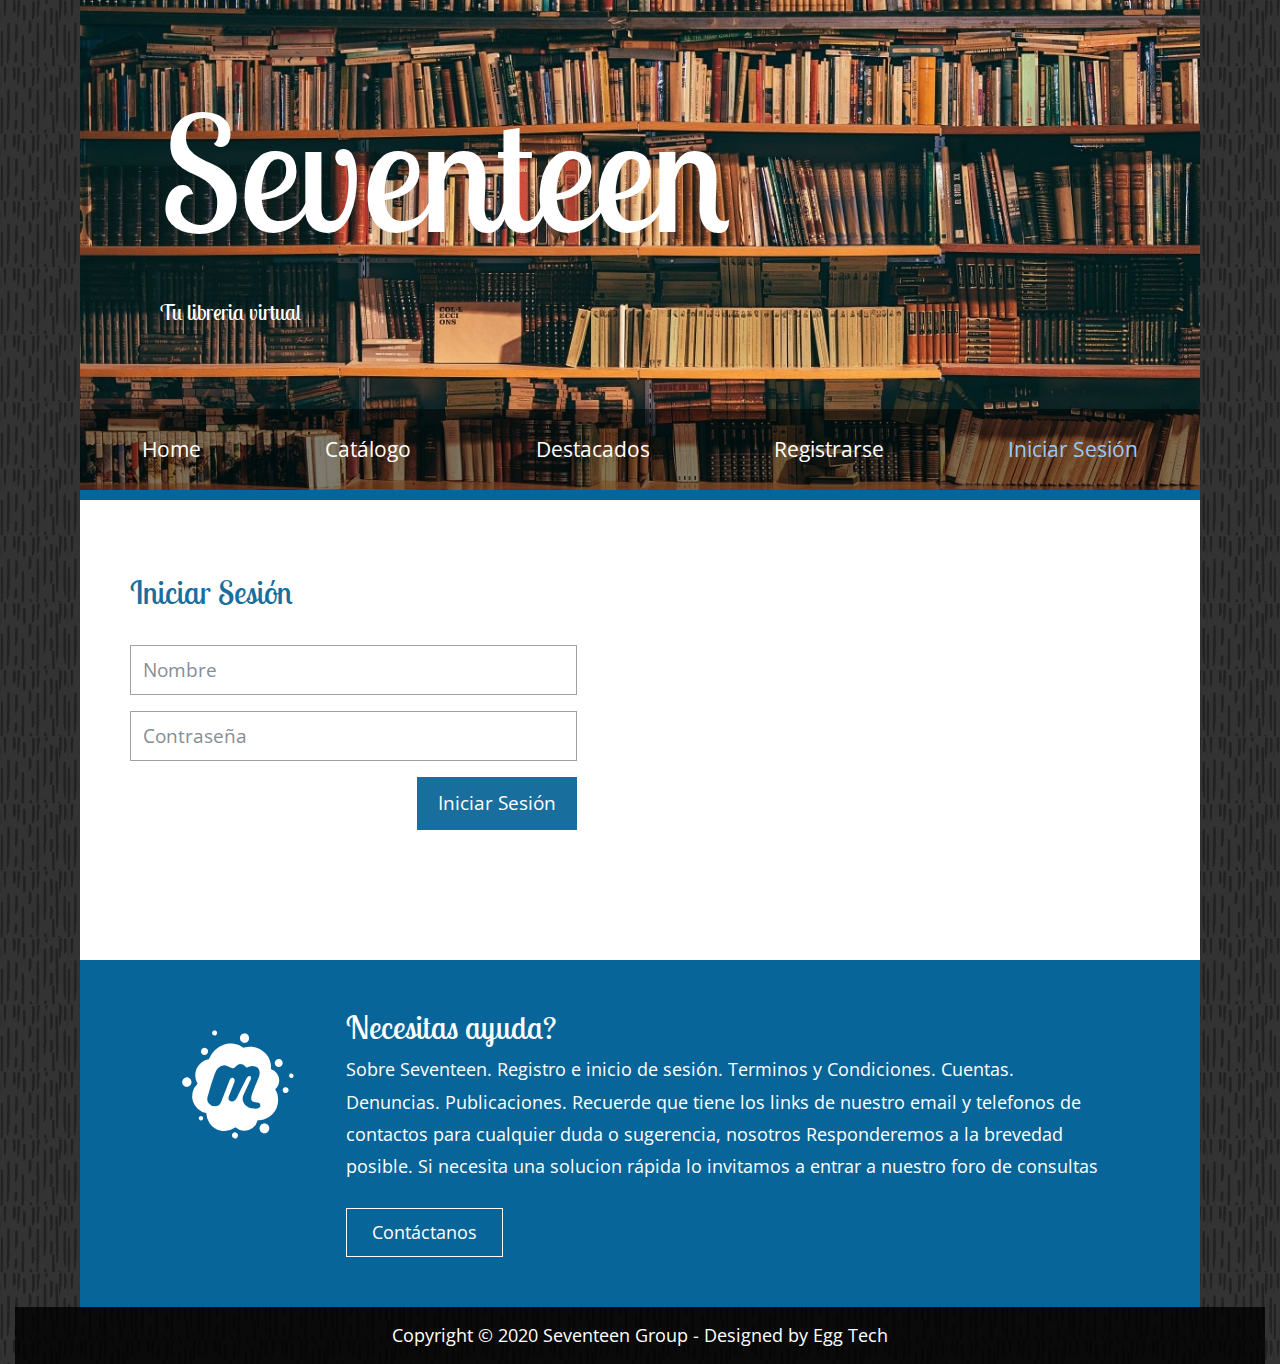
<file: login.html>
<!DOCTYPE html>
<html lang="es">
<head>
    <meta charset="utf-8">
    <meta http-equiv="X-UA-Compatible" content="IE=edge">
    <meta name="viewport" content="width=device-width, initial-scale=1">
<!--

Template 2092 Shelf

http://www.tooplate.com/view/2092-shelf

-->
    <title>SEVENTEEN - Tu libreria virtual</title>

    <!-- load stylesheets -->
    <link rel="stylesheet" href="https://fonts.googleapis.com/css?family=Open+Sans:300,400">  <!-- Google web font "Open Sans" -->
    <link href="https://fonts.googleapis.com/css?family=Lobster+Two&display=swap" rel="stylesheet">
    <link rel="stylesheet" href="font-awesome-4.7.0/css/font-awesome.min.css">                <!-- Font Awesome -->
    <link rel="stylesheet" href="css/bootstrap.min.css">                                      <!-- Bootstrap style -->
    <link rel="stylesheet" href="css/tooplate-style.css">                                   <!-- Templatemo style -->

 
</head>

    <body>
        
        <div class="container">
            <header class="tm-site-header">
                <h1 class="tm-site-name">Seventeen</h1>
                <p class="tm-site-description">Tu libreria virtual</p>
                
                <nav class="navbar navbar-expand-md tm-main-nav-container">
                    <button class="navbar-toggler" type="button" data-toggle="collapse" data-target="#tmMainNav" aria-controls="tmMainNav" aria-expanded="false" aria-label="Toggle navigation">
                            <i class="fa fa-bars"></i>
                    </button>

                    <div class="collapse navbar-collapse tm-main-nav" id="tmMainNav">
                        <ul class="nav nav-fill tm-main-nav-ul">
                            <li class="nav-item"><a class="nav-link" href="index.html">Home</a></li>
                            <li class="nav-item"><a class="nav-link" href="catalogo.html">Catálogo</a></li>
                            <li class="nav-item"><a class="nav-link" href="destacados.html">Destacados</a></li>
                            <li class="nav-item"><a class="nav-link" href="registrarse.html">Registrarse</a></li>
                            <li class="nav-item"><a class="nav-link active" href="login.html">Iniciar Sesión</a></li>
                        </ul>
                    </div>
                </nav>
                
            </header>
            
            <div class="tm-main-content">
                <section class="row tm-margin-b-l">
                    <div class="col-12">
                        <h2 class="tm-blue-text tm-margin-b-p">Iniciar Sesión</h2>
                    </div>
                    <div class="col-md-6 col-sm-12 mb-md-0 mb-5 tm-overflow-auto">         
                        <div class="mr-lg-5">
                             <form action="#" method="post" class="tm-contact-form">
                                <div class="form-group">
                                    <input type="text" id="contact_name" name="contact_name" class="form-control" placeholder="Nombre"  required/>
                                </div>
                                <div class="form-group">                                                        
                                    <input type="email" id="contact_email" name="contact_email" class="form-control" placeholder="Contraseña"  required/>
                                </div>
                                
                                <button type="submit" class="tm-btn tm-btn-blue float-right">Iniciar Sesión</button>
                            </form>                          
                        </div>                                       
                    </div>
                    
                        
                    </div>
                
                </section>


                

                <section class="media tm-highlight tm-highlight-w-icon">

                    <div class="tm-highlight-icon">
                        <i class="fa tm-fa-6x fa-meetup"></i>    
                    </div>                    

                    <div class="media-body">
                        <header>
                            <h2>Necesitas ayuda?</h2>
                        </header>
                        <p class="tm-margin-b">Sobre Seventeen. Registro e inicio de sesión. Terminos y Condiciones. Cuentas. 
                        Denuncias. Publicaciones. Recuerde que tiene los links de nuestro email y telefonos de contactos para cualquier duda o sugerencia, nosotros Responderemos a la brevedad posible.
                        Si necesita una solucion rápida lo invitamos a entrar a nuestro foro de consultas</p>
                        <a href="https://eggeducacion.com/" class="tm-white-bordered-btn">Contáctanos</a>
                    </div>                    
                </section>
            </div>

            <footer>
                Copyright &copy; <span class="tm-current-year">2020</span> Seventeen Group
                
                - Designed by Egg Tech
            </footer>    
        </div>
        
        <script src="js/jquery-1.11.3.min.js"></script>         <!-- jQuery (https://jquery.com/download/) -->
        <script src="js/popper.min.js"></script>                <!-- Popper (https://popper.js.org/) -->
        <script src="js/bootstrap.min.js"></script>             <!-- Bootstrap (https://getbootstrap.com/) -->
                    

</body>
</html>
</file>
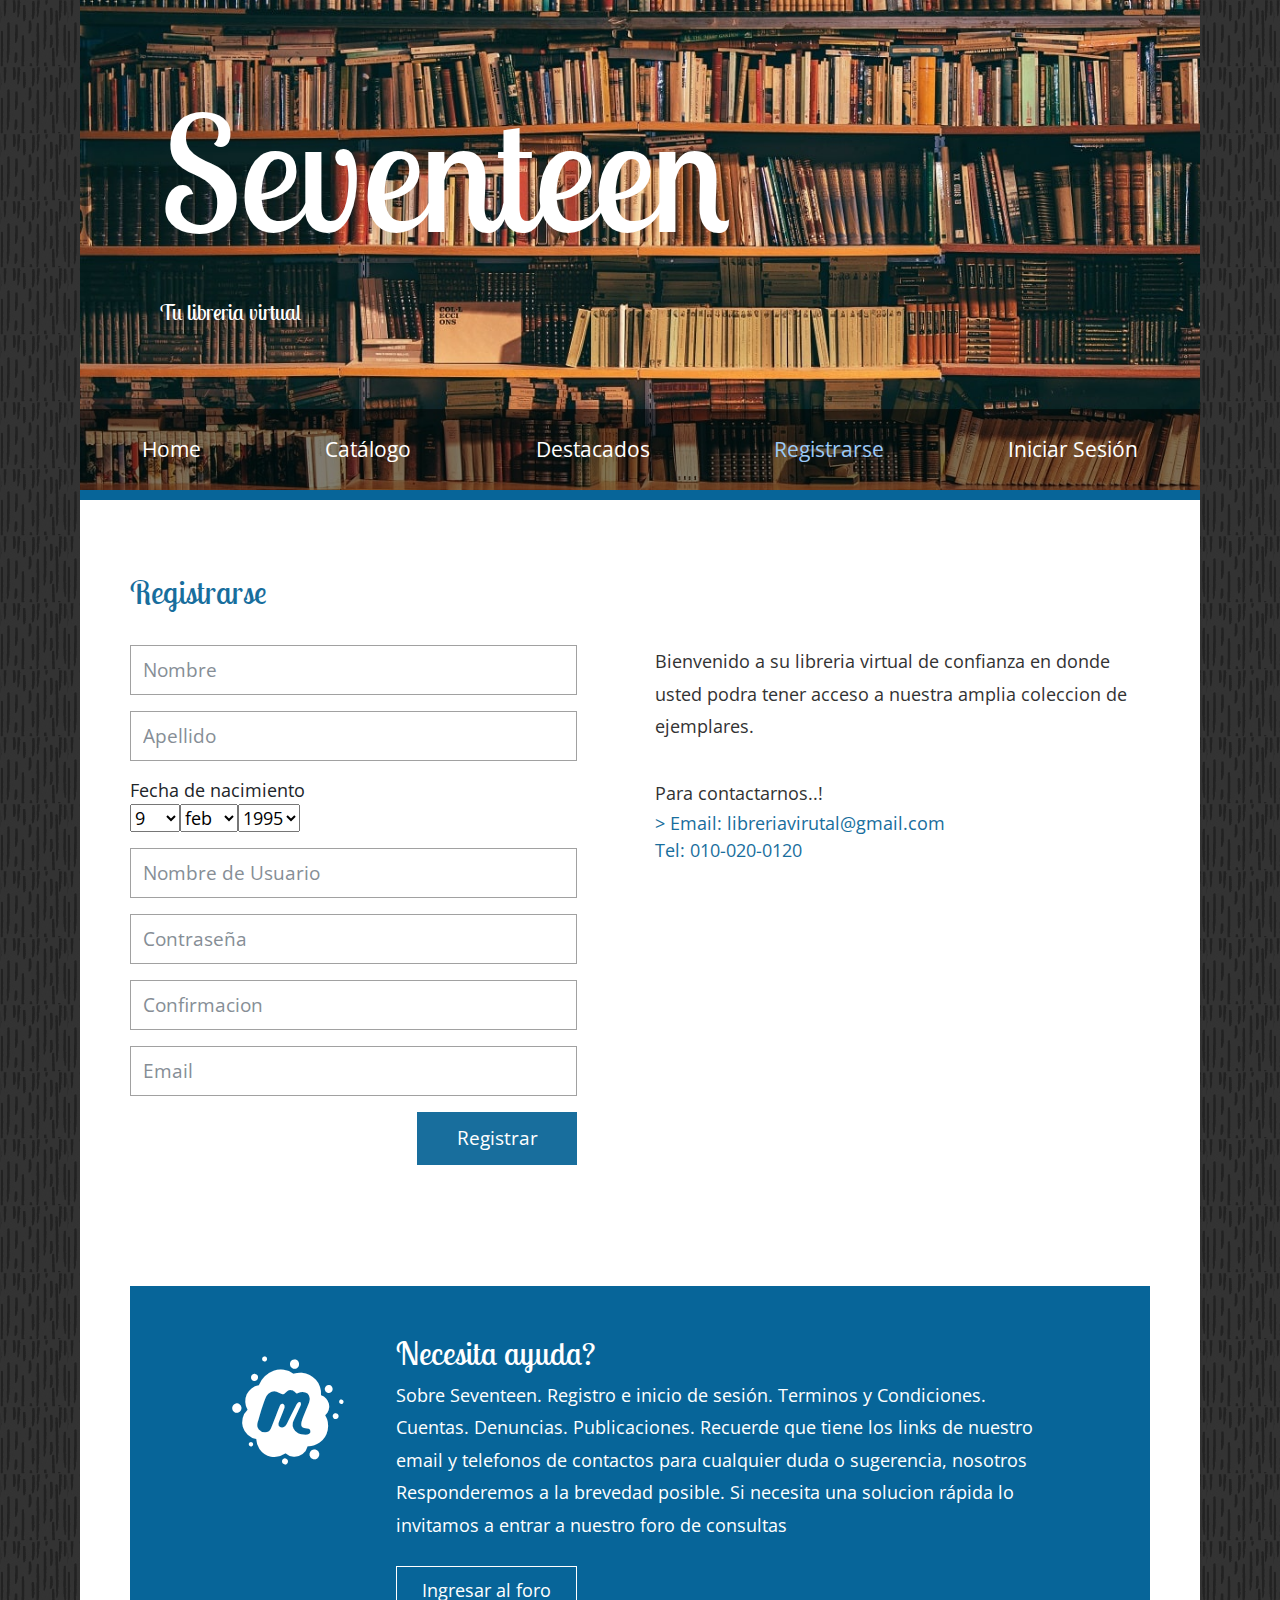
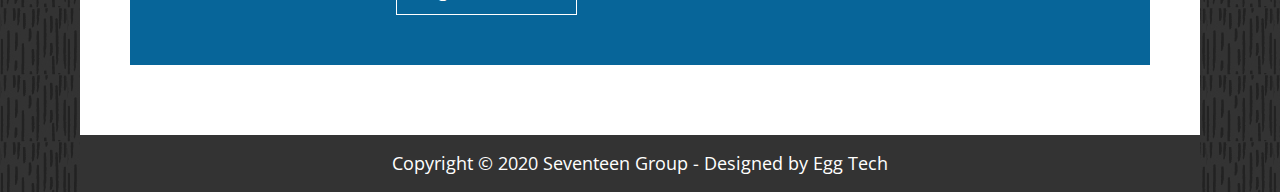
<file: registrarse.html>
<!DOCTYPE html>
<html lang="es">
<head>
    <meta charset="utf-8">
    <meta http-equiv="X-UA-Compatible" content="IE=edge">
    <meta name="viewport" content="width=device-width, initial-scale=1">
    <title>SEVENTEEN - Tu libreria virtual</title>

    <link rel="stylesheet" href="https://fonts.googleapis.com/css?family=Open+Sans:300,400"> 
    
    <link href="https://fonts.googleapis.com/css?family=Lobster+Two&display=swap" rel="stylesheet"><link rel="stylesheet" href="font-awesome-4.7.0/css/font-awesome.min.css">              
    <link rel="stylesheet" href="css/bootstrap.min.css">                                    
    <link rel="stylesheet" href="css/tooplate-style.css">                                   

</head>

    <body>
        
        <div class="container">
            <header class="tm-site-header">
                <h1 class="tm-site-name">Seventeen</h1>
                <p class="tm-site-description">Tu libreria virtual</p>
                
                <nav class="navbar navbar-expand-md tm-main-nav-container">
                    <button class="navbar-toggler" type="button" data-toggle="collapse" data-target="#tmMainNav" aria-controls="tmMainNav" aria-expanded="false" aria-label="Toggle navigation">
                            <i class="fa fa-bars"></i>
                    </button>

                    <div class="collapse navbar-collapse tm-main-nav" id="tmMainNav">
                        <ul class="nav nav-fill tm-main-nav-ul">
                            <li class="nav-item"><a class="nav-link" href="index.html">Home</a></li>
                            <li class="nav-item"><a class="nav-link" href="catalogo.html">Catálogo</a></li>
                            <li class="nav-item"><a class="nav-link" href="destacados.html">Destacados</a></li>
                            <li class="nav-item"><a class="nav-link active" href="registrarse.html">Registrarse</a></li>
                            <li class="nav-item"><a class="nav-link" href="login.html">Iniciar Sesión</a></li>
                        </ul>
                    </div>
                </nav>
                
            </header>
            
            <div class="tm-main-content">
                <section class="row tm-margin-b-l">
                    <div class="col-12">
                        <h2 class="tm-blue-text tm-margin-b-p">Registrarse</h2>
                    </div>
                    <div class="col-md-6 col-sm-12 mb-md-0 mb-5 tm-overflow-auto">         
                        <div class="mr-lg-5">
                            
                                <form action="#" method="post" class="tm-contact-form">
                                <div class="form-group">
                                    <input type="email" id="contact_name" name="contact_name" class="form-control" placeholder="Nombre"  required/>
                                </div>
                                <div class="form-group">
                                    <input type="email" id="contact_name" name="contact_name" class="form-control" placeholder="Apellido"  required/>
                                </div>
                                <div class="form-group" id="contact_name"><div class="mtm mbs _2_68">Fecha de nacimiento</div><div class="_5k_5"><span class="_5k_4" data-type="selectors" data-name="birthday_wrapper" id="u_0_x"><span><select class="_5dba _8esg" aria-label="Día" name="birthday_day" id="day" title="Día"><option value="0">Día</option><option value="1">1</option><option value="2">2</option><option value="3">3</option><option value="4">4</option><option value="5">5</option><option value="6">6</option><option value="7">7</option><option value="8">8</option><option value="9" selected="1">9</option><option value="10">10</option><option value="11">11</option><option value="12">12</option><option value="13">13</option><option value="14">14</option><option value="15">15</option><option value="16">16</option><option value="17">17</option><option value="18">18</option><option value="19">19</option><option value="20">20</option><option value="21">21</option><option value="22">22</option><option value="23">23</option><option value="24">24</option><option value="25">25</option><option value="26">26</option><option value="27">27</option><option value="28">28</option><option value="29">29</option><option value="30">30</option><option value="31">31</option></select><select class="_5dba _8esg" aria-label="Mes" name="birthday_month" id="month" title="Mes"><option value="0">Mes</option><option value="1">ene</option><option value="2" selected="1">feb</option><option value="3">mar</option><option value="4">abr</option><option value="5">may</option><option value="6">jun</option><option value="7">jul</option><option value="8">ago</option><option value="9">sep</option><option value="10">oct</option><option value="11">nov</option><option value="12">dic</option></select><select class="_5dba _8esg" aria-label="Año" name="birthday_year" id="year" title="Año"><option value="0">Año</option><option value="2020">2020</option><option value="2019">2019</option><option value="2018">2018</option><option value="2017">2017</option><option value="2016">2016</option><option value="2015">2015</option><option value="2014">2014</option><option value="2013">2013</option><option value="2012">2012</option><option value="2011">2011</option><option value="2010">2010</option><option value="2009">2009</option><option value="2008">2008</option><option value="2007">2007</option><option value="2006">2006</option><option value="2005">2005</option><option value="2004">2004</option><option value="2003">2003</option><option value="2002">2002</option><option value="2001">2001</option><option value="2000">2000</option><option value="1999">1999</option><option value="1998">1998</option><option value="1997">1997</option><option value="1996">1996</option><option value="1995" selected="1">1995</option><option value="1994">1994</option><option value="1993">1993</option><option value="1992">1992</option><option value="1991">1991</option><option value="1990">1990</option><option value="1989">1989</option><option value="1988">1988</option><option value="1987">1987</option><option value="1986">1986</option><option value="1985">1985</option><option value="1984">1984</option><option value="1983">1983</option><option value="1982">1982</option><option value="1981">1981</option><option value="1980">1980</option><option value="1979">1979</option><option value="1978">1978</option><option value="1977">1977</option><option value="1976">1976</option><option value="1975">1975</option><option value="1974">1974</option><option value="1973">1973</option><option value="1972">1972</option><option value="1971">1971</option><option value="1970">1970</option><option value="1969">1969</option><option value="1968">1968</option><option value="1967">1967</option><option value="1966">1966</option><option value="1965">1965</option><option value="1964">1964</option><option value="1963">1963</option><option value="1962">1962</option><option value="1961">1961</option><option value="1960">1960</option><option value="1959">1959</option><option value="1958">1958</option><option value="1957">1957</option><option value="1956">1956</option><option value="1955">1955</option><option value="1954">1954</option><option value="1953">1953</option><option value="1952">1952</option><option value="1951">1951</option><option value="1950">1950</option><option value="1949">1949</option><option value="1948">1948</option><option value="1947">1947</option><option value="1946">1946</option><option value="1945">1945</option><option value="1944">1944</option><option value="1943">1943</option><option value="1942">1942</option><option value="1941">1941</option><option value="1940">1940</option><option value="1939">1939</option><option value="1938">1938</option><option value="1937">1937</option><option value="1936">1936</option><option value="1935">1935</option><option value="1934">1934</option><option value="1933">1933</option><option value="1932">1932</option><option value="1931">1931</option><option value="1930">1930</option><option value="1929">1929</option><option value="1928">1928</option><option value="1927">1927</option><option value="1926">1926</option><option value="1925">1925</option><option value="1924">1924</option><option value="1923">1923</option><option value="1922">1922</option><option value="1921">1921</option><option value="1920">1920</option><option value="1919">1919</option><option value="1918">1918</option><option value="1917">1917</option><option value="1916">1916</option><option value="1915">1915</option><option value="1914">1914</option><option value="1913">1913</option><option value="1912">1912</option><option value="1911">1911</option><option value="1910">1910</option><option value="1909">1909</option><option value="1908">1908</option><option value="1907">1907</option><option value="1906">1906</option><option value="1905">1905</option></select></span></span><a class="_58ms mlm" id="birthday-help" href="#" title="Haz clic para obtener más información" role="button"><i class="img sp_rRKxJsbTRhg sx_6c62fb"></i></a><i class="_5dbc _5k_6 img sp_rRKxJsbTRhg sx_65aab8"></i><i class="_5dbd _5k_7 img sp_rRKxJsbTRhg sx_d27d1f"></i><div class="_1pc_"></div></div></div>
                                <div class="form-group">
                                    <input type="email" id="contact_name" name="contact_name" class="form-control" placeholder="Nombre de Usuario"  required/>
                                </div>
                               <div class="form-group">                                                        
                                    <input type="email" id="contact_email" name="contact_email" class="form-control" placeholder="Contraseña"  required/>
                                </div>
                               <div class="form-group">                                                        
                                    <input type="email" id="contact_email" name="contact_email" class="form-control" placeholder="Confirmacion"  required/>
                                </div>
                                 <div class="form-group">
                                    <input type="email" id="contact_name" name="contact_name" class="form-control" placeholder="Email"  required/>
                                </div>
                                <button type="submit" class="tm-btn tm-btn-blue float-right">Registrar</button>
                            </form>                          
                        </div>                                       
                    </div>
                    <div class="col-md-6 col-sm-12">
                        <p class="tm-margin-b-p">Bienvenido a su libreria virtual de confianza en donde usted podra tener acceso a nuestra amplia coleccion de ejemplares.</p>
                        <address>
                            <div class="tm-blue-text">  
                                <p>Para contactarnos..!</p>>        
                                Email: <a class="tm-blue-text" href="mailto:libreriavirutal@gmail.com">libreriavirutal@gmail.com</a
                                ><br>
                                Tel: <a class="tm-blue-text" href="tel:+66100200120">010-020-0120</a><br>
                            </div>                            
                        </address>
                        
                    </div>
                </section>

                <section class="row tm-margin-b-l">
                    <div class="col-12">
                </section>

                <section class="media tm-highlight tm-highlight-w-icon">

                    <div class="tm-highlight-icon">
                        <i class="fa tm-fa-6x fa-meetup"></i>    
                    </div>                    

                    <div class="media-body">
                        <header>
                            <h2>Necesita ayuda?</h2>
                        </header>
                        <p class="tm-margin-b">Sobre Seventeen. Registro e inicio de sesión. Terminos y Condiciones. Cuentas. 
                        Denuncias. Publicaciones. Recuerde que tiene los links de nuestro email y telefonos de contactos para cualquier duda o sugerencia, nosotros Responderemos a la brevedad posible.
                        Si necesita una solucion rápida lo invitamos a entrar a nuestro foro de consultas</p>
                        <a href="" class="tm-white-bordered-btn">Ingresar al foro</a>
                    </div>                    
                </section>
            </div>

            <footer>
                Copyright &copy; <span class="tm-current-year">2020</span> Seventeen Group
                
                - Designed by Egg Tech
            </footer>     
        </div>
        
        <!-- load JS files -->
        <script src="js/jquery-1.11.3.min.js"></script>         <!-- jQuery (https://jquery.com/download/) -->
        <script src="js/popper.min.js"></script>                <!-- Popper (https://popper.js.org/) -->
        <script src="js/bootstrap.min.js"></script>             <!-- Bootstrap (https://getbootstrap.com/) -->
</body>
</html>
</file>
<file: css/tooplate-style.css>
/*

Template 2092 Shelf

http://www.tooplate.com/view/2092-shelf

*/

body {
	font-family: 'Open Sans', Helvetica, Arial, sans-serif;
	font-size: 18px;
	background: url('../img/shelf-bg.jpg');
	padding: 0 15px;
	overflow-x: hidden;
}

a, button { transition: all 0.3s ease; }
a:hover,
a:focus {
	text-decoration: none;
	outline: none;
}
h1, h3, h4, h5, h6 { line-height: 1.4; }
p { 
	line-height: 1.8;
	margin-bottom: 0;
}

h2 {
	font-family: 'Lobster two';
}

p, .tm-gallery-item .tm-figcaption { color: #333; }
.tm-font-thin { font-weight: 300; }

button {
	cursor: pointer;
	border: none;
}
button:focus { outline: none; }

.tm-btn {
	display: inline-block;
	font-size: 1.2rem;
	padding-top: 12px;
	padding-bottom: 12px;
	text-align: center;
	width: 160px;
}

.tm-btn-blue {
	color: white;
	background-color: #186e9d;
}

.tm-btn-blue:hover,
.tm-btn-blue:focus {
	color: white;
	background-color: #389fd7;
}

.tm-btn-gray {
	color: #186e9d;
	background-color: #ededed;
}

.tm-btn-gray:hover,
.tm-btn-gray:focus {
	background-color: #c6c6c6;
}

.tm-blue-text { color: #186e9d; }
.tm-green-text { color: #C5F9D0; }

.navbar-toggler {
	background: rgba(0,0,0,0.5);
    border: none;
    border-radius: 0;
    color: white;
    display: block;
    padding: 0.6rem 1rem;    
    margin-left: auto;
    margin-right: 0;
}

.container {
	background-color: white;
    max-width: 1120px;
    padding: 0;
    margin: 0 auto;  
}

.tm-site-name {
	font-size: 10rem;
   	font-family: 'Lobster Two', cursive;
}

.tm-site-name,
.tm-site-description {
	color: white;	
	font-family: 'Lobster Two', cursive;
}

.tm-site-description { font-size: 1.4rem; }

.tm-site-header {
	background: url('../img/header-01.jpg') no-repeat;
	background-size: cover;
	height: 300px;
	padding: 60px 80px;
	position: relative;
	border-bottom: 10px solid #076599;
}

.tm-main-nav-ul { flex-flow: column; }

.tm-main-nav-container {
	position: fixed;
    width: 100%;
	top: 5px;
	right: 10px;    
    width: 200px;
    z-index: 1000;
}

.tm-main-nav { background-color: rgba(0,0,0,0.5); }

.tm-main-nav .nav-link {
	color: white;
	font-size: 1.3rem;
	padding: 15px 20px;
}

.tm-main-nav .nav-link.active,
.tm-main-nav .nav-link:hover,
.tm-main-nav .nav-link:focus {
	color: #9AC9F7;
}

.tm-main-content { padding: 35px 30px; }

.tm-main-title { 
	color: #6C6C6C;
	margin-bottom: 1.2rem;
}

.tm-gallery {
	padding-top: 60px;
	padding-bottom: 35px;
	margin: 0 auto;
}

.tm-gallery .row {
	margin-left: -10px;
	margin-right: -10px;
}

.tm-gallery-item {
	padding-left: 10px;
	padding-right: 10px;
}

.tm-gallery-item img { 
	opacity: 1; 
	-webkit-transition: .3s ease-in-out;
	transition: .3s ease-in-out;
}

/* https://codepen.io/nxworld/pen/ZYNOBZ */
.tm-gallery-item-overlay {
	background: #0066CC;
	max-width: 240px;
	margin-left: auto;
	margin-right: auto;
}

.tm-gallery-item:hover img { opacity: 0.5; }
.tm-gallery-item:hover .tm-figcaption {	color: #186e9d; }

.tm-img-center {
	display: block;
	margin-left: auto;
	margin-right: auto;
}

.tm-img-center-sm {
	display: block;
	margin-left: auto;
	margin-right: auto;
}

.tm-figcaption {
	padding-top: 15px;
	padding-bottom: 30px;
	text-align: center;
}

.tm-gallery-nav { text-align: center; }

.tm-gallery-nav .nav-item {
	margin-right: 10px;
	margin-bottom: 10px;
}

.tm-gallery-nav .nav-item:last-child { margin-right: 0; }

.tm-gallery-nav .nav-link {	
	background-color: #EDEDED;
	color: #717171;
    padding: .7rem 1.2rem;    
}

.tm-gallery-nav .nav-item:last-child { margin-right: 0; }
.tm-gallery-nav	.nav-link.active,
.tm-gallery-nav .nav-link:focus,
.tm-gallery-nav .nav-link:hover {
	background: #076599;
    color: white;
}

.media-body {
    -ms-flex: 1;
    flex: 1 1 auto;
    width: 100%;
}

.tm-margin-b-l { margin-bottom: 60px; }
.tm-margin-b-ll { margin-bottom: 80px; }
.tm-margin-b-xl { margin-bottom: 100px; }
.tm-margin-b { margin-bottom: 25px; }
.tm-margin-b-30 { margin-bottom: 30px; }
.tm-margin-b-p,
p.tm-margin-b-p { margin-bottom: 35px; }
.tm-margin-r-20 { margin-right: 20px; }
.tm-margin-b-s { margin-bottom: 8px; }
.no-pad-b { padding-bottom: 0; }
.tm-small-pad { padding: 40px 35px; }

.tm-highlight {
	background-color: #076599;
	color: white;	
	padding: 50px 30px;
}

.tm-highlight-w-icon { flex-flow: column; }
.tm-highlight-icon { padding: 0 0 30px 0; }
.tm-highlight p { color: white; }

.tm-white-bordered-btn {
	color: white;
    border: 1px solid white;
    padding: 10px 25px;
    display: inline-block;
}

.tm-white-bordered-btn:hover,
.tm-white-bordered-btn:focus {
	background-color: white;
}

.tm-fa-6x { font-size: 6em; }
.tm-h3 { font-size: 1.5rem; }

footer {
	background-color: rgba(0,0,0,0.8);
	color: white;
	padding: 15px;
	text-align: center;
}

footer a {
	color: white;
}

footer a:hover {
	color: #FF3;
}


.form-control { 
	border: 1px solid rgba(0, 0, 0, 0.37);
	border-radius: 0; 
	font-size: 1.2rem;
	padding: .75rem .75rem;    
}
.form-control:focus { border-color: #076599; }
.tm-overflow-auto { overflow: auto; }
#google-map {
    height: 360px;
    width: 100%;    
}

@media (min-width: 576px) {
	.tm-main-content { padding: 75px 50px 70px;	}
	.tm-main-content.no-pad-b { padding: 75px 50px 0; }
	.tm-gallery { max-width: 500px;	}
	.tm-highlight { padding: 40px; }
	.tm-highlight-w-icon { flex-flow: row; }
	.tm-highlight-icon { padding: 20px 50px 0 0; }	
}

@media (min-width: 768px) {
	.tm-main-nav-ul { 
		flex-flow: row; 
		width: 100%;
	}
	.tm-main-nav-container {
		position: absolute;
		left: 0;
    	bottom: 0;
    	right: auto;
    	top: auto;
    	padding: 0;
    	width: 100%;
	}
	.tm-main-nav .nav-link { padding: 10px 15px; }
	.tm-gallery { max-width: 760px;	}
	.tm-highlight { padding: 50px 100px; }
	.tm-small-pad { padding: 40px 35px; }
	.tm-img-center-sm {	margin-left: 0;	}
}

@media (min-width: 992px) {
	.tm-site-header { height: 400px; }
	.tm-main-nav .nav-link { padding: 15px 20px; }
	.tm-gallery { max-width: none; }
}

@media (min-width: 1200px) {
	.container { max-width: 1120px; }
	.tm-site-header { height: 500px; }
	.tm-main-nav .nav-link { padding: 25px; }	
}

@media (max-height: 360px) {
	.tm-main-nav .nav-link {
		font-size: 1rem;
		padding: 10px 15px;
	}
}
</file>
